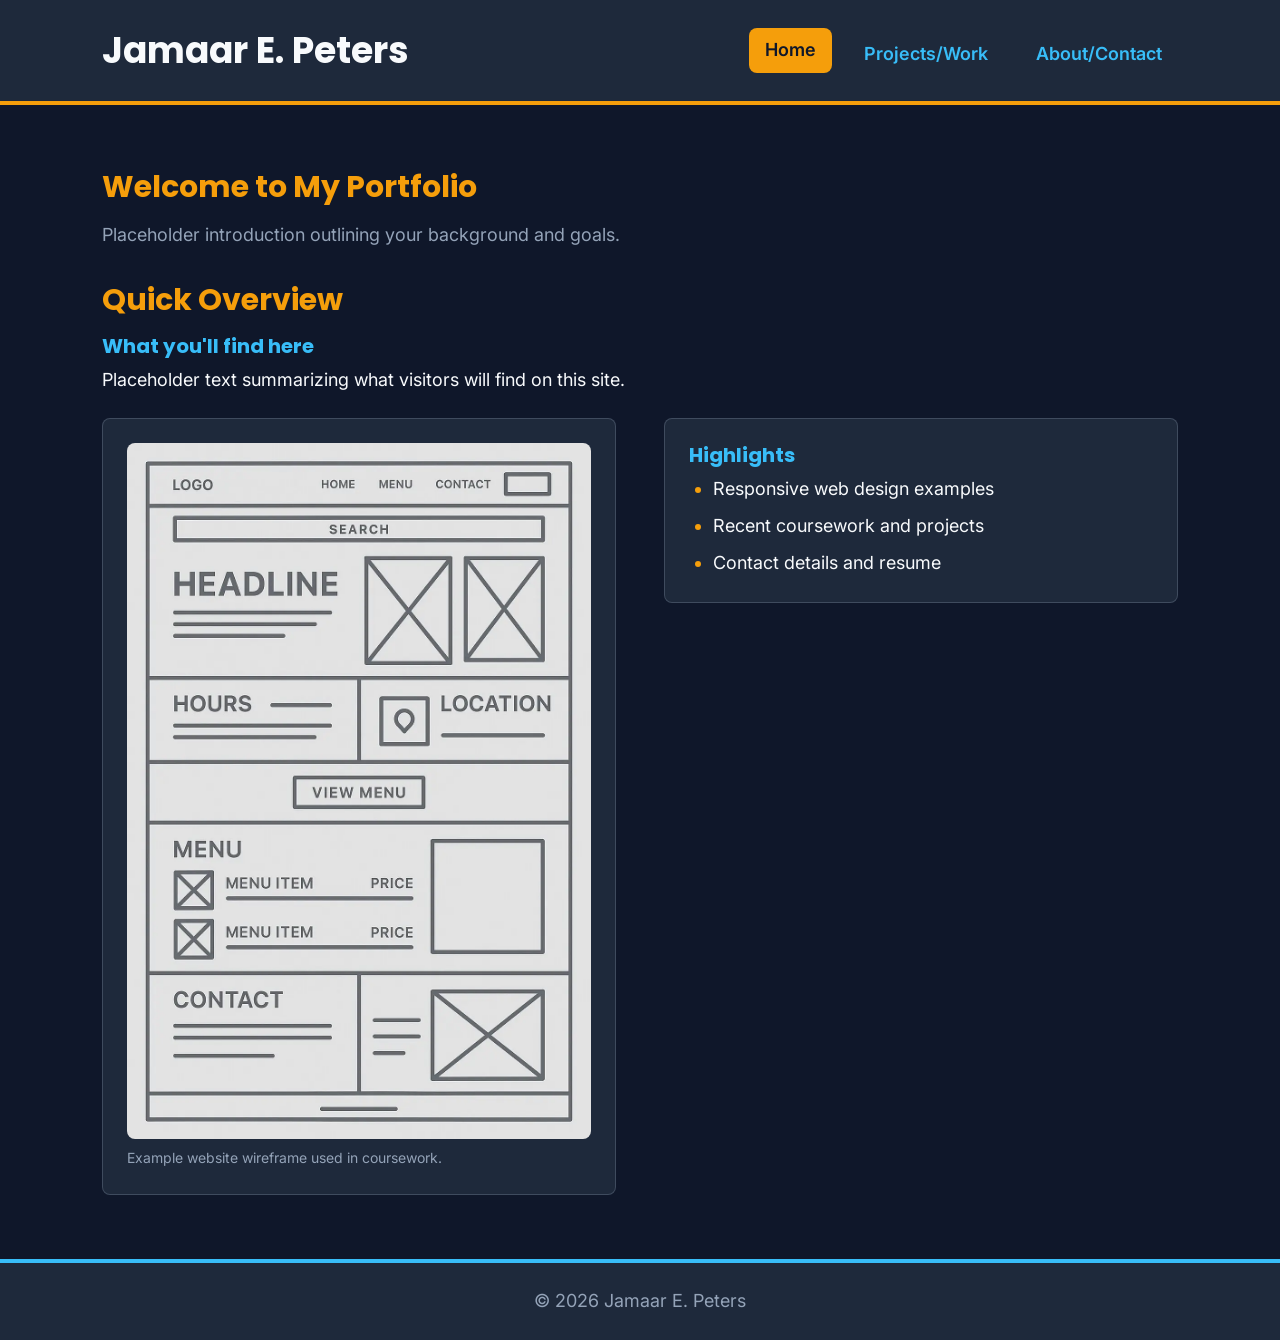
<file: index.html>
<!DOCTYPE html>
<html lang="en">
<head>
  <meta charset="utf-8">
  <meta name="viewport" content="width=device-width, initial-scale=1">
  <title>Home | Jamaar's Portfolio</title>
  <link rel="preconnect" href="https://fonts.googleapis.com">
  <link rel="preconnect" href="https://fonts.gstatic.com" crossorigin>
  <link href="https://fonts.googleapis.com/css2?family=Inter:wght@400;500;600&family=Poppins:wght@600;700&display=swap" rel="stylesheet">
  <link rel="stylesheet" href="styles.css">
</head>
<body>
  <header id="site-header">
    <div class="container header-bar">
      <h1>Jamaar E. Peters</h1>
      <nav>
        <ul>
          <li><a href="index.html" class="is-active" aria-current="page">Home</a></li>
          <li><a href="projects.html">Projects/Work</a></li>
          <li><a href="about.html">About/Contact</a></li>
        </ul>
      </nav>
    </div>
  </header>

  <main class="container">
    <article class="intro">
      <h2>Welcome to My Portfolio</h2>
      <p>Placeholder introduction outlining your background and goals.</p>
    </article>

    <section>
      <h2>Quick Overview</h2>
      <h3>What you'll find here</h3>
      <p>Placeholder text summarizing what visitors will find on this site.</p>

      <div class="split">
        <figure class="card">
          <img src="website-wireframe-examples-Restaurant.webp" alt="Wireframe of a restaurant website layout" width="600">
          <figcaption>Example website wireframe used in coursework.</figcaption>
        </figure>

        <aside class="card" id="highlights">
          <h3>Highlights</h3>
          <ul>
            <li>Responsive web design examples</li>
            <li>Recent coursework and projects</li>
            <li>Contact details and resume</li>
          </ul>
        </aside>
      </div>
    </section>
  </main>

  <footer id="site-footer">
    <div class="container">
      <p>© 2026 Jamaar E. Peters</p>
    </div>
  </footer>
</body>
</html>
</file>
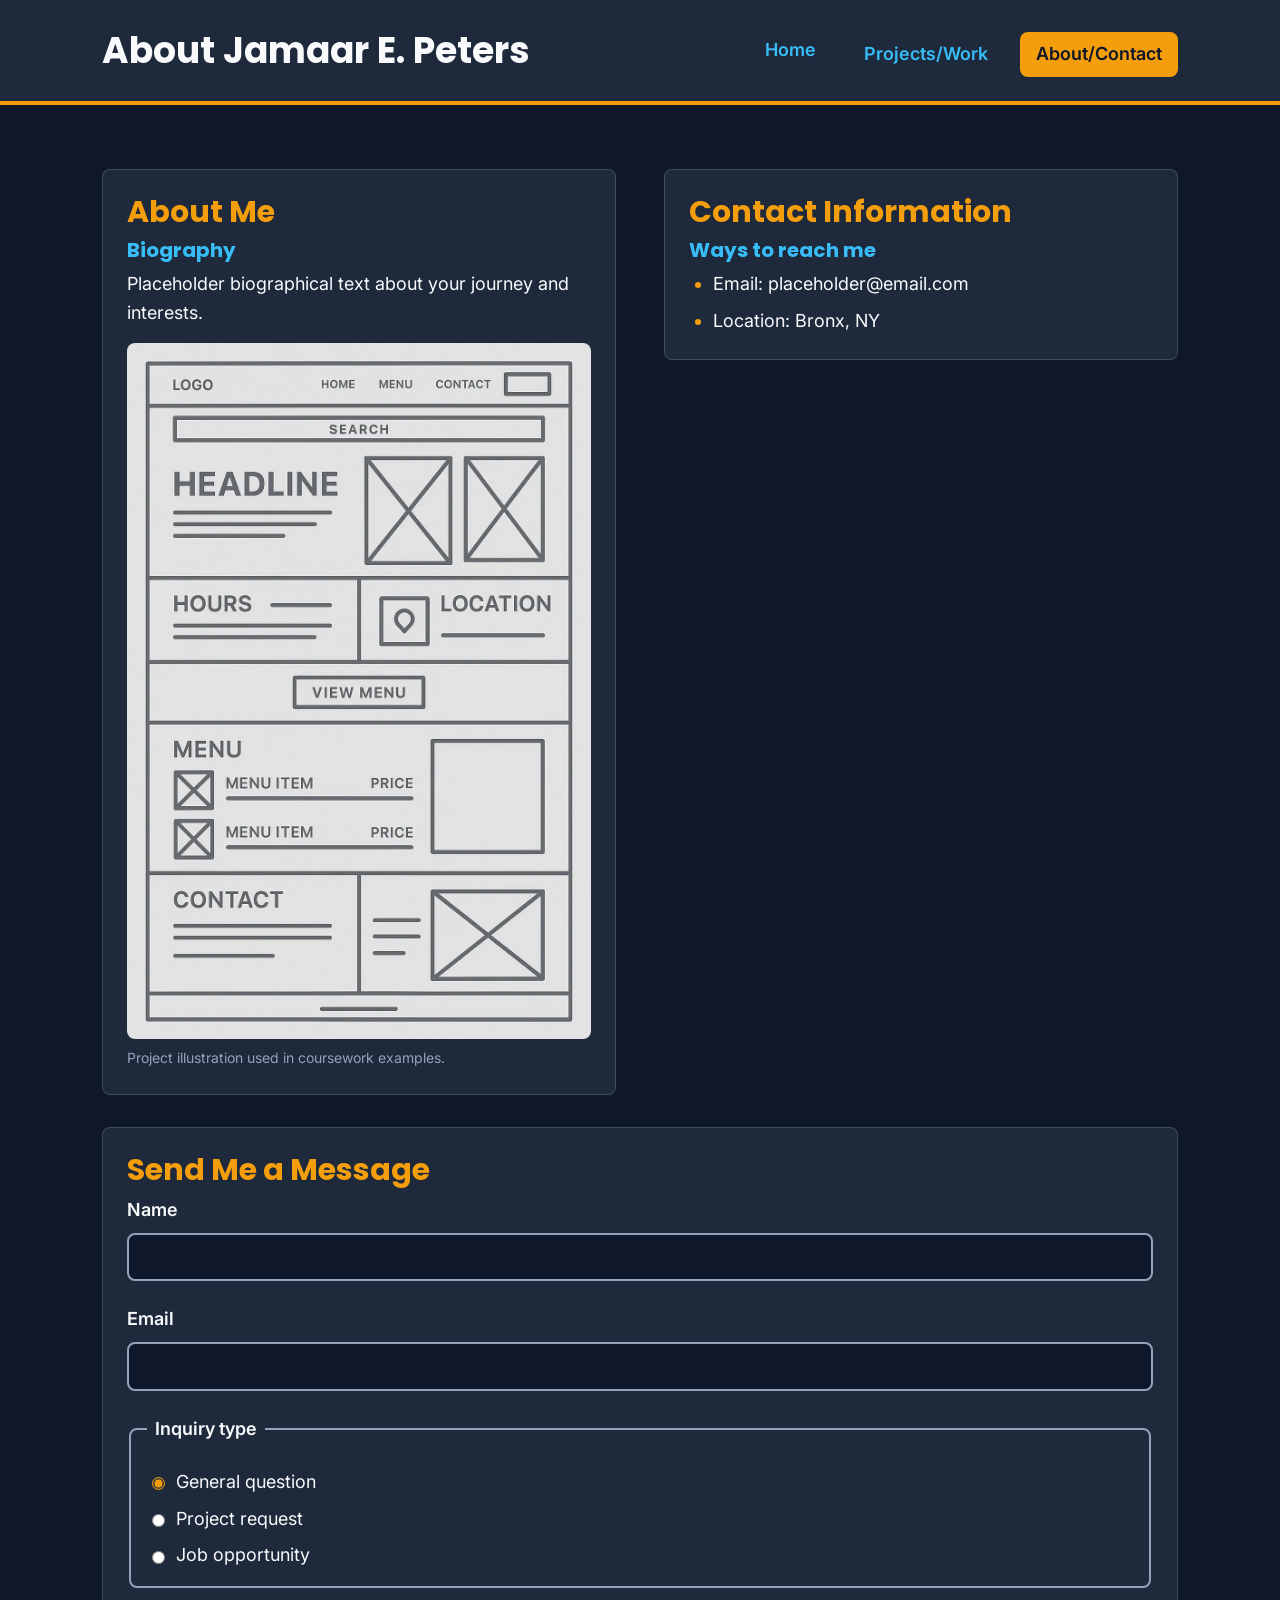
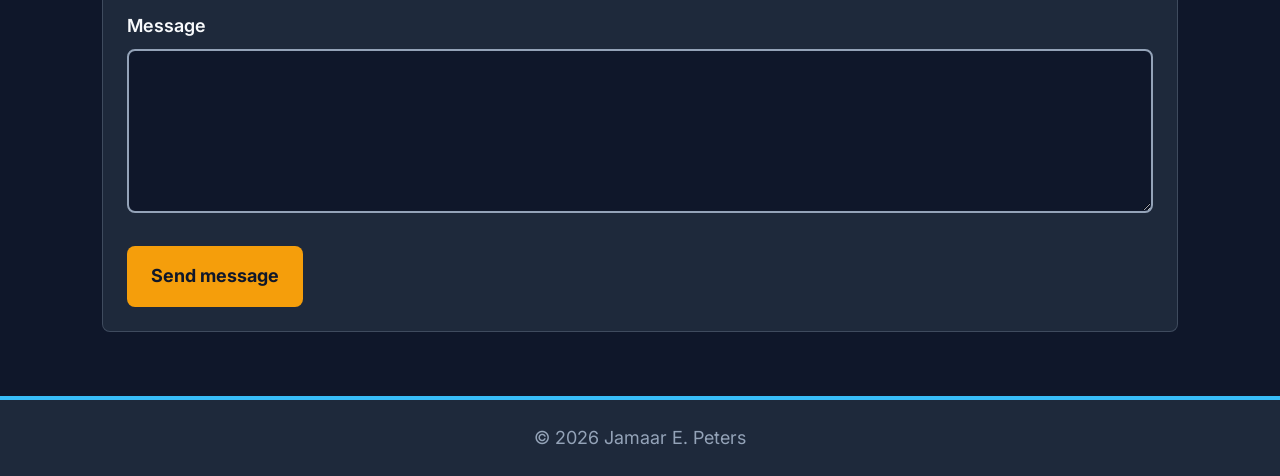
<file: about.html>
<!DOCTYPE html>
<html lang="en">
<head>
  <meta charset="utf-8">
  <meta name="viewport" content="width=device-width, initial-scale=1">
  <title>About | Jamaar's Portfolio</title>
  <link rel="preconnect" href="https://fonts.googleapis.com">
  <link rel="preconnect" href="https://fonts.gstatic.com" crossorigin>
  <link href="https://fonts.googleapis.com/css2?family=Inter:wght@400;500;600&family=Poppins:wght@600;700&display=swap" rel="stylesheet">
  <link rel="stylesheet" href="styles.css">
</head>
<body>
  <header id="site-header">
    <div class="container header-bar">
      <h1>About Jamaar E. Peters</h1>
      <nav>
        <ul>
          <li><a href="index.html">Home</a></li>
          <li><a href="projects.html">Projects/Work</a></li>
          <li><a href="about.html" class="is-active" aria-current="page">About/Contact</a></li>
        </ul>
      </nav>
    </div>
  </header>

  <main class="container">
    <div class="split">
      <section class="card" id="bio">
        <h2>About Me</h2>
        <h3>Biography</h3>
        <p>Placeholder biographical text about your journey and interests.</p>

        <figure>
          <img src="website-wireframe-examples-Restaurant.webp" alt="Wireframe image used as a sample project illustration" width="600">
          <figcaption>Project illustration used in coursework examples.</figcaption>
        </figure>
      </section>

      <section class="card" id="contact">
        <h2>Contact Information</h2>
        <h3>Ways to reach me</h3>
        <ul>
          <li>Email: placeholder@email.com</li>
          <li>Location: Bronx, NY</li>
        </ul>
      </section>
    </div>

    <section class="card" id="contact-form">
      <h2>Send Me a Message</h2>
      <form id="message-form" novalidate>
        <div class="form-field">
          <label for="name">Name</label>
          <input type="text" id="name" name="name" autocomplete="name" aria-describedby="name-error">
          <p class="error-message" id="name-error" role="alert" hidden></p>
        </div>

        <div class="form-field">
          <label for="email">Email</label>
          <input type="email" id="email" name="email" autocomplete="email" aria-describedby="email-error">
          <p class="error-message" id="email-error" role="alert" hidden></p>
        </div>

        <fieldset class="form-field">
          <legend>Inquiry type</legend>
          <div class="radio-option">
            <input type="radio" id="inquiry-general" name="inquiry" value="general" checked>
            <label for="inquiry-general">General question</label>
          </div>
          <div class="radio-option">
            <input type="radio" id="inquiry-project" name="inquiry" value="project">
            <label for="inquiry-project">Project request</label>
          </div>
          <div class="radio-option">
            <input type="radio" id="inquiry-job" name="inquiry" value="job">
            <label for="inquiry-job">Job opportunity</label>
          </div>
        </fieldset>

        <div class="form-field">
          <label for="message">Message</label>
          <textarea id="message" name="message" rows="5" aria-describedby="message-error"></textarea>
          <p class="error-message" id="message-error" role="alert" hidden></p>
        </div>

        <p class="form-status" id="form-status" role="status" aria-live="polite" hidden></p>
        <button type="submit">Send message</button>
      </form>
    </section>
  </main>

  <footer id="site-footer">
    <div class="container">
      <p>© 2026 Jamaar E. Peters</p>
    </div>
  </footer>

  <script>
    (function () {
      var form = document.getElementById('message-form');
      var status = document.getElementById('form-status');

      function showError(fieldId, message) {
        var field = document.getElementById(fieldId);
        var error = document.getElementById(fieldId + '-error');
        field.setAttribute('aria-invalid', 'true');
        error.textContent = message;
        error.hidden = false;
      }

      function clearError(fieldId) {
        var field = document.getElementById(fieldId);
        var error = document.getElementById(fieldId + '-error');
        field.removeAttribute('aria-invalid');
        error.textContent = '';
        error.hidden = true;
      }

      ['name', 'email', 'message'].forEach(function (id) {
        document.getElementById(id).addEventListener('input', function () {
          clearError(id);
        });
      });

      form.addEventListener('submit', function (event) {
        event.preventDefault();
        status.hidden = true;
        status.textContent = '';
        var valid = true;

        var name = document.getElementById('name').value.trim();
        var email = document.getElementById('email').value.trim();
        var message = document.getElementById('message').value.trim();

        if (name === '') {
          showError('name', 'Please enter your name.');
          valid = false;
        }
        if (email === '' || email.indexOf('@') === -1 || email.indexOf('.') === -1) {
          showError('email', 'Please enter a valid email address.');
          valid = false;
        }
        if (message === '') {
          showError('message', 'Please write a message.');
          valid = false;
        }

        if (!valid) {
          var firstError = document.querySelector('[aria-invalid="true"]');
          if (firstError) firstError.focus();
          return;
        }

        status.textContent = 'Thanks for your message! I will get back to you soon.';
        status.hidden = false;
        form.reset();
      });
    })();
  </script>
</body>
</html>
</file>
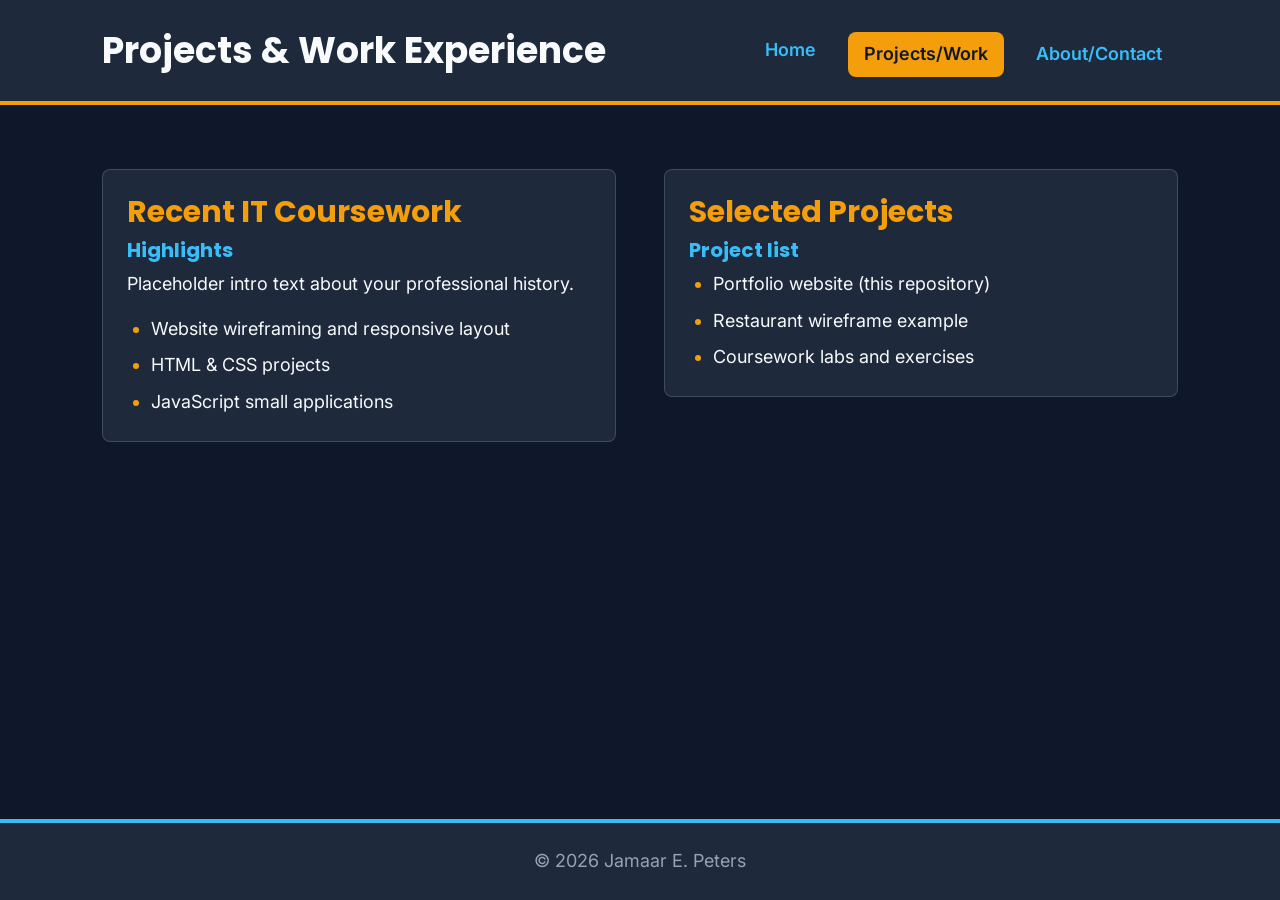
<file: projects.html>
<!DOCTYPE html>
<html lang="en">
<head>
  <meta charset="utf-8">
  <meta name="viewport" content="width=device-width, initial-scale=1">
  <title>Projects | Jamaar's Portfolio</title>
  <link rel="preconnect" href="https://fonts.googleapis.com">
  <link rel="preconnect" href="https://fonts.gstatic.com" crossorigin>
  <link href="https://fonts.googleapis.com/css2?family=Inter:wght@400;500;600&family=Poppins:wght@600;700&display=swap" rel="stylesheet">
  <link rel="stylesheet" href="styles.css">
</head>
<body>
  <header id="site-header">
    <div class="container header-bar">
      <h1>Projects & Work Experience</h1>
      <nav>
        <ul>
          <li><a href="index.html">Home</a></li>
          <li><a href="projects.html" class="is-active" aria-current="page">Projects/Work</a></li>
          <li><a href="about.html">About/Contact</a></li>
        </ul>
      </nav>
    </div>
  </header>

  <main class="container">
    <div class="split">
      <section class="card">
        <h2>Recent IT Coursework</h2>
        <h3>Highlights</h3>
        <p>Placeholder intro text about your professional history.</p>
        <ul>
          <li>Website wireframing and responsive layout</li>
          <li>HTML &amp; CSS projects</li>
          <li>JavaScript small applications</li>
        </ul>
      </section>

      <section class="card" id="selected-projects">
        <h2>Selected Projects</h2>
        <h3>Project list</h3>
        <ul>
          <li>Portfolio website (this repository)</li>
          <li>Restaurant wireframe example</li>
          <li>Coursework labs and exercises</li>
        </ul>
      </section>
    </div>
  </main>

  <footer id="site-footer">
    <div class="container">
      <p>© 2026 Jamaar E. Peters</p>
    </div>
  </footer>
</body>
</html>
</file>
<file: styles.css>
:root {
  --color-bg: #0f172a;
  --color-panel: #1e293b;
  --color-text: #f8fafc;
  --color-accent: #f59e0b;
  --color-secondary: #38bdf8;
  --color-muted: #94a3b8;
  --color-error: #fca5a5;

  --space-1: 8px;
  --space-2: 16px;
  --space-3: 24px;
  --space-4: 32px;
  --space-6: 48px;
  --space-8: 64px;

  --font-body: "Inter", sans-serif;
  --font-heading: "Poppins", sans-serif;
  --container-max: 1140px;
  --radius: 8px;
}

/* Type selector */
*,
*::before,
*::after {
  box-sizing: border-box;
}

/* Type selector */
body {
  display: flex;
  flex-direction: column;
  min-height: 100vh;
  margin: 0;
  background: var(--color-bg);
  color: var(--color-text);
  font-family: var(--font-body);
  font-size: 16px;
  line-height: 1.6;
}

/* Type selector */
h1,
h2,
h3 {
  font-family: var(--font-heading);
  font-weight: 700;
  line-height: 1.2;
  margin: 0 0 var(--space-2);
}

h1 {
  font-size: 1.75rem;
}

h2 {
  font-size: 1.5rem;
  color: var(--color-accent);
}

h3 {
  font-size: 1.125rem;
  color: var(--color-secondary);
  margin-bottom: var(--space-1);
}

/* Type selector */
p {
  margin: 0 0 var(--space-2);
}

/* Type selector */
a {
  color: var(--color-secondary);
  text-decoration-thickness: 2px;
  text-underline-offset: 4px;
}

a:hover,
a:focus-visible {
  color: var(--color-accent);
}

/* Type selector */
ul {
  margin: 0;
  padding-left: var(--space-3);
}

li + li {
  margin-top: var(--space-1);
}

li::marker {
  color: var(--color-accent);
}

/* Type selector */
img {
  display: block;
  width: 100%;
  max-width: 100%;
  height: auto;
  border-radius: var(--radius);
}

/* Type selector */
figure {
  margin: 0;
}

figcaption {
  margin-top: var(--space-1);
  color: var(--color-muted);
  font-size: 0.875rem;
}

/* ID selector */
#site-header {
  background: var(--color-panel);
  border-bottom: 4px solid var(--color-accent);
}

/* Class selector — flexbox header: stacked on small screens */
.header-bar {
  display: flex;
  flex-direction: column;
  align-items: stretch;
  gap: var(--space-2);
  padding-block: var(--space-3);
}

#site-header h1 {
  margin: 0;
}

/* Type selector — flexbox nav, stacked until the tablet breakpoint */
nav ul {
  display: flex;
  flex-direction: column;
  align-items: stretch;
  gap: var(--space-1);
  list-style: none;
  margin: 0;
  padding: 0;
}

nav a {
  display: block;
  padding: var(--space-1) var(--space-2);
  border-radius: var(--radius);
  text-decoration: none;
  font-weight: 600;
}

nav a:focus-visible {
  outline: 2px solid var(--color-secondary);
  outline-offset: 2px;
}

/* Class selector */
.is-active {
  background: var(--color-accent);
  color: var(--color-bg);
}

.is-active:hover,
.is-active:focus-visible {
  color: var(--color-bg);
}

/* Class selector */
.container {
  width: 100%;
  margin-inline: auto;
  padding-inline: var(--space-2);
}

main.container {
  flex: 1;
  padding-block: var(--space-4);
}

/* Class selector */
.intro {
  margin-bottom: var(--space-4);
}

.intro p {
  max-width: 65ch;
  margin-bottom: 0;
  color: var(--color-muted);
}

/* Class selector — single column until the tablet grid.
   Proximity: the gap between cards is wider than the spacing inside a card,
   so each card reads as one grouped unit. */
.split {
  display: grid;
  grid-template-columns: 1fr;
  gap: var(--space-4);
  margin-top: var(--space-3);
}

main > .split {
  margin-top: 0;
}

/* Class selector */
.card {
  background: var(--color-panel);
  padding: var(--space-3);
  border: 1px solid rgba(148, 163, 184, 0.28);
  border-radius: var(--radius);
}

.card ul {
  margin-top: 0;
}

.card > :last-child {
  margin-bottom: 0;
}

/* Proximity: a card's heading sits close to its own content */
.card h2 {
  margin-bottom: var(--space-1);
}

/* ID selector */
#highlights h3,
#contact h3,
#bio h3 {
  margin-top: 0;
}

/* ID selector */
#site-footer {
  background: var(--color-panel);
  color: var(--color-muted);
  border-top: 4px solid var(--color-secondary);
  padding-block: var(--space-3);
}

#site-footer p {
  margin: 0;
  text-align: center;
}

/* Contact form (Milestone 3) */
#contact-form {
  margin-top: var(--space-4);
}

.form-field {
  margin-bottom: var(--space-3);
}

.form-field > label {
  display: block;
  font-weight: 600;
  margin-bottom: var(--space-1);
}

.form-field input[type="text"],
.form-field input[type="email"],
.form-field textarea {
  width: 100%;
  padding: var(--space-1) var(--space-2);
  background: var(--color-bg);
  color: var(--color-text);
  border: 2px solid var(--color-muted);
  border-radius: var(--radius);
  font: inherit;
}

.form-field input:focus-visible,
.form-field textarea:focus-visible {
  outline: 2px solid var(--color-secondary);
  outline-offset: 2px;
  border-color: var(--color-secondary);
}

.form-field input[aria-invalid="true"],
.form-field textarea[aria-invalid="true"] {
  border-color: var(--color-error);
}

.error-message {
  margin: var(--space-1) 0 0;
  color: var(--color-error);
  font-size: 0.875rem;
  font-weight: 600;
}

fieldset.form-field {
  border: 2px solid var(--color-muted);
  border-radius: var(--radius);
  padding: var(--space-2);
}

fieldset.form-field legend {
  font-weight: 600;
  padding: 0 var(--space-1);
}

.radio-option {
  display: flex;
  align-items: center;
  gap: var(--space-1);
  margin-top: var(--space-1);
}

.radio-option label {
  margin-bottom: 0;
  font-weight: 400;
}

.radio-option input {
  accent-color: var(--color-accent);
}

.form-status {
  margin: 0 0 var(--space-3);
  color: var(--color-secondary);
  font-weight: 600;
}

#message-form button[type="submit"] {
  background: var(--color-accent);
  color: var(--color-bg);
  border: none;
  border-radius: var(--radius);
  padding: var(--space-2) var(--space-3);
  font: inherit;
  font-weight: 700;
  cursor: pointer;
}

#message-form button[type="submit"]:hover,
#message-form button[type="submit"]:focus-visible {
  outline: 2px solid var(--color-secondary);
  outline-offset: 2px;
}

/* Tablet: nav row and two-column grids */
@media (min-width: 768px) {
  .container {
    padding-inline: var(--space-4);
  }

  .header-bar {
    flex-direction: row;
    align-items: center;
    justify-content: space-between;
    gap: var(--space-4);
  }

  nav ul {
    flex-direction: row;
    align-items: center;
    gap: var(--space-2);
  }

  .split {
    grid-template-columns: 1fr 1fr;
    gap: var(--space-6);
    align-items: start;
  }

  main.container {
    padding-block: var(--space-6);
  }
}

/* Desktop: centered container and larger type */
@media (min-width: 1200px) {
  .container {
    max-width: var(--container-max);
  }

  body {
    font-size: 18px;
  }

  h1 {
    font-size: 2.25rem;
  }

  h2 {
    font-size: 1.875rem;
  }

  h3 {
    font-size: 1.25rem;
  }

  main.container {
    padding-block: var(--space-8);
  }
}
</file>
